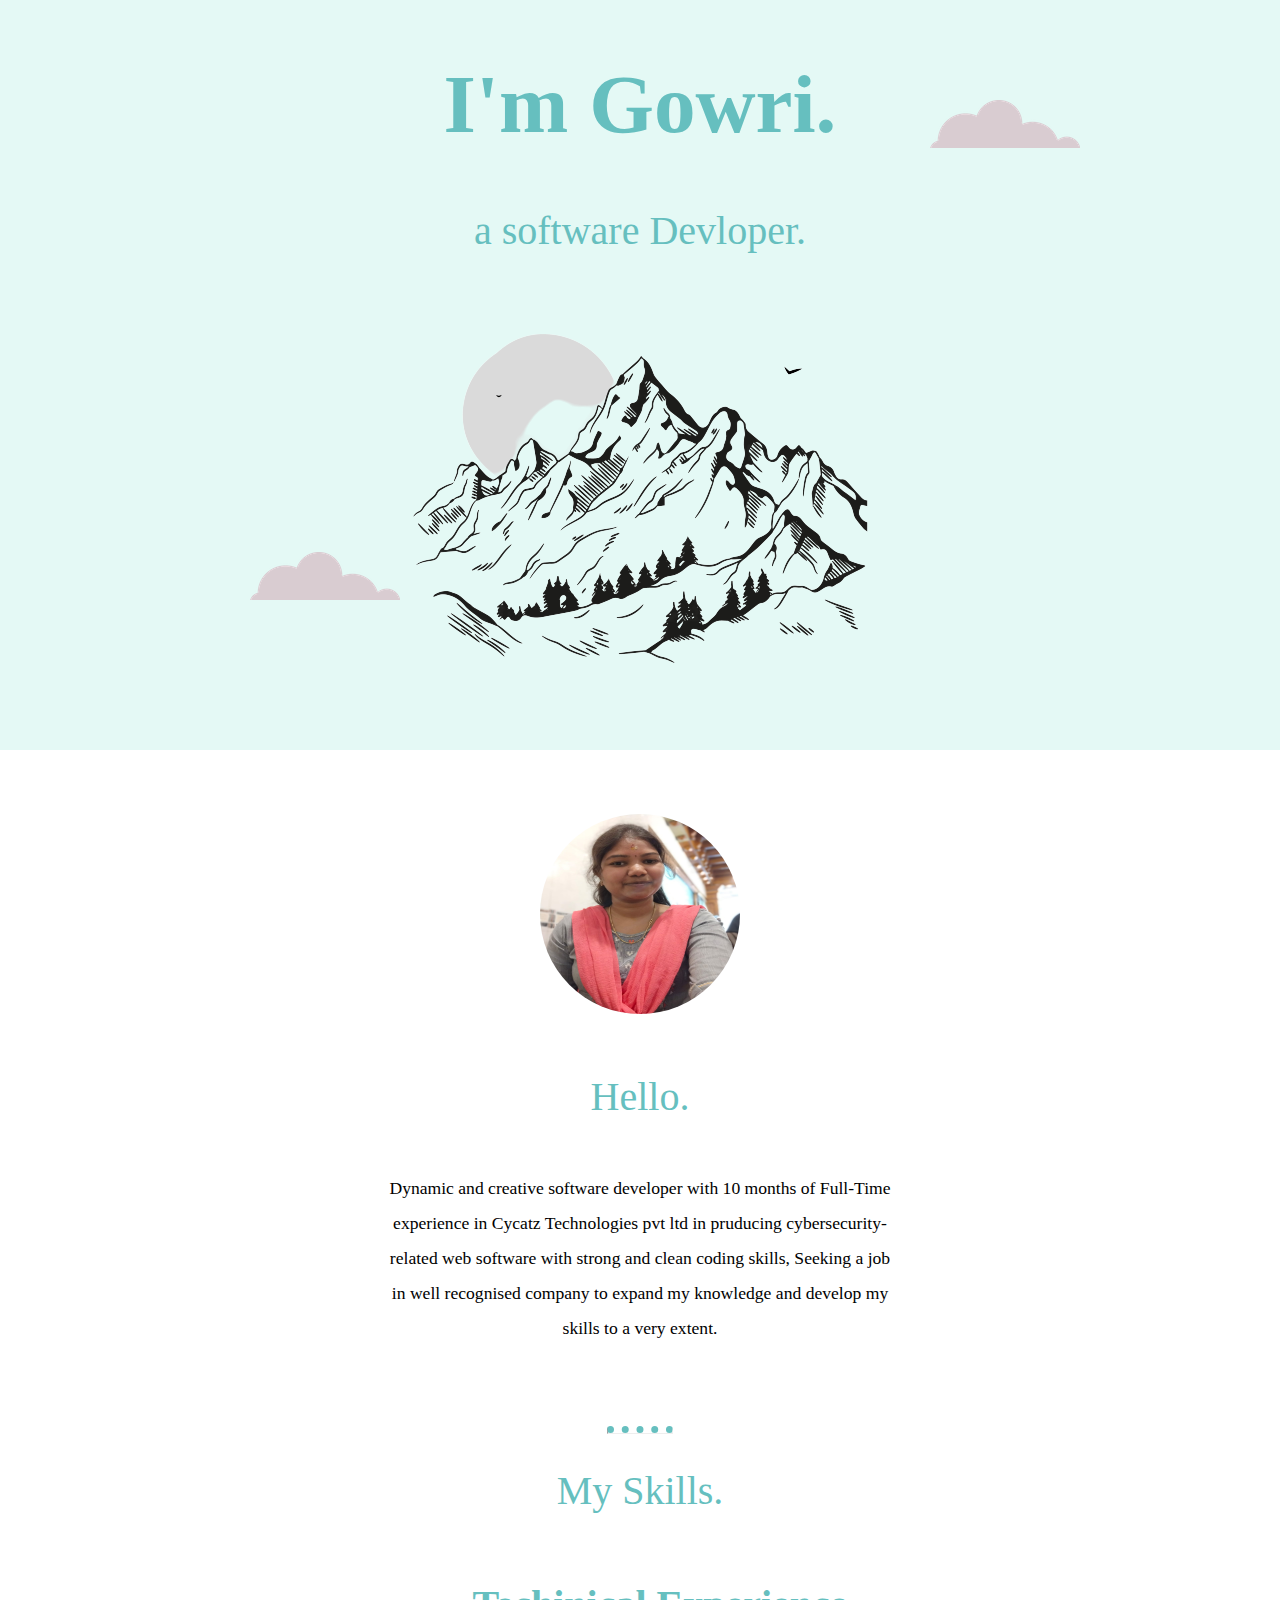
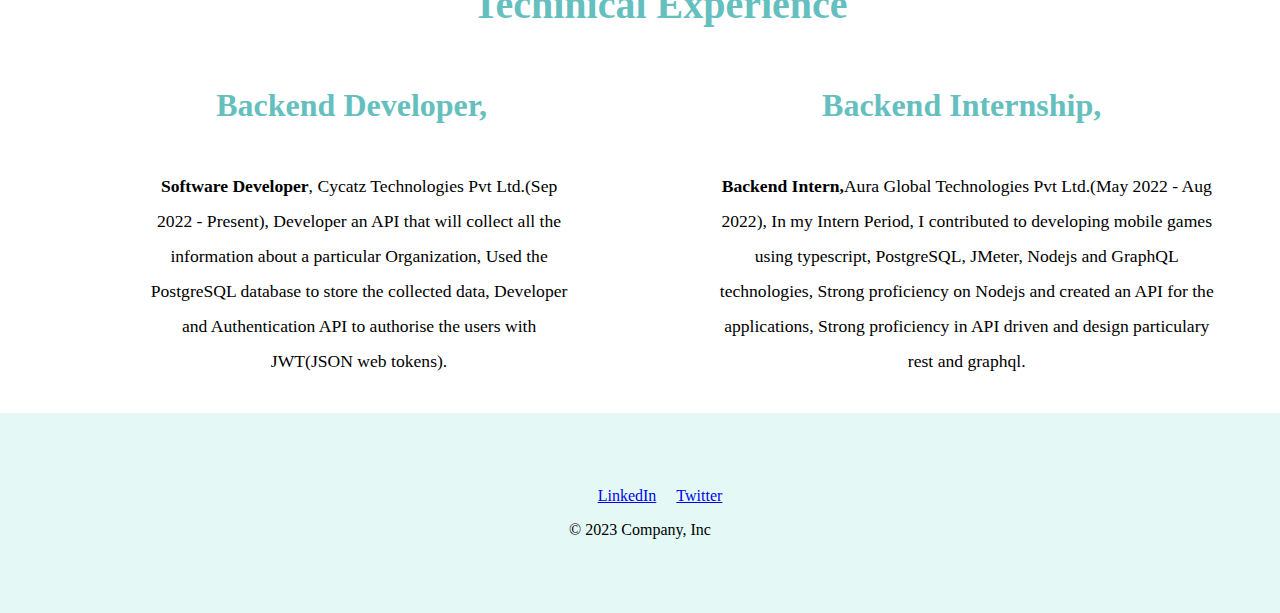
<file: index.html>
<!DOCTYPE html>
<html lang="en">
<head>
    <meta charset="UTF-8">
    <meta name="viewport" content="width=device-width, initial-scale=1.0">
    <title>Gowri</title>
    <link rel="stylesheet" href="./style.css">
</head>

<body>
    <div class="main">
        <img class="cloud1" src="./asstes/images/cloud.png">
        <div class="text-container">
            <h1>I'm Gowri.</h1>
            <h2>a software Devloper.</h2>
        </div>     
        <img class="cloud2" src="./asstes/images/cloud.png">
        <img class="mountain" src="./asstes/images/mountain.png">
    </div>

    <div class="profile-container">
        <img class="profile-img" src="./asstes/images/profile.jpeg">
        <h2 class="name">Hello.</h2>
        <p class="des">Dynamic and creative software developer with 10 months of Full-Time experience in Cycatz Technologies pvt ltd in pruducing cybersecurity-related 
            web software with strong and clean coding skills, Seeking a job in well recognised company to expand my knowledge and develop my skills
            to a very extent.</p>
    </div>
    <br><br><br>
    <hr>
   
    <div class="skills-container ">
        <h2 class="name">My Skills.</h2> 
        <!-- <img class="dev" src="./asstes/images/dev.jpg">  -->
        <ul>
            <li><h2 class="tec">Techinical Experience</h2>
            <ul>
                <li> <h2 class="backend">Backend Developer,</h2>
                    <ul>
                        <li><p class="desc"><b>Software Developer</b>, Cycatz Technologies Pvt Ltd.(Sep 2022 - Present), 
                            Developer an API that will collect all the information about a particular Organization,
                            Used the PostgreSQL database to store the collected data, 
                            Developer and Authentication API to authorise the users with JWT(JSON web tokens).</p>
                            </li>
                    </ul>                
                </li>
                <li><h2 class="backend">Backend Internship,</h2>
                    <ul>
                        <li><p class="desc"><b>Backend Intern,</b>Aura Global Technologies Pvt Ltd.(May 2022 - Aug 2022), 
                            In my Intern Period, I contributed to developing mobile games using typescript, PostgreSQL, JMeter, Nodejs and GraphQL technologies,
                            Strong proficiency on Nodejs and created an API for the applications,
                            Strong proficiency in API driven and design particulary rest and graphql.</p>
                            </li>
                    </ul> 
                </li>                         
            </ul>
            </li>          
            
        </ul>
       
    
    </div>

    <div class="container">
        <footer class="py-3 my-4">
          <ul class="nav justify-content-center border-bottom pb-3 mb-3">
            <li class="nav-item" ><a href="https://www.linkedin.com/in/gowri-ganeshan-015577195/" class="nav-link px-2 text-body-secondary">LinkedIn</a></li>
            <li class="nav-item"><a href="https://twitter.com/GGowri02" class="nav-link px-2 text-body-secondary">Twitter</a></li>            
          </ul>
          <p class="text-center text-body-secondary">© 2023 Company, Inc</p>
        </footer>
      </div>
    
</body>

</html>
</file>
<file: style.css>
.main {
    background-color: #e4f9f5;
    display: flex;
    justify-content: center;
    align-items: center;
    height: 750px; 
}

body {
    margin: 0;
    font-family: "Merriweather", serif;  
    text-align: center; 
}

h1{
    font-family: 'Sacramento', cursive;
    font-size: 5.2rem;
    color: #66bfbf;
    z-index: 1;
}

h2{
   font-family: 'Sacramento', cursive;
   font-size: 2.5rem;
   color: #66bfbf;
   font-weight: normal;
   
}
.dev{
    text-decoration:underline ;
}
.cloud1{
    position: absolute;
    top: 100px;
    right: 200px;
    /* z-index: -1; */
}
.cloud2{
    position: absolute;
    left: 250px;
    bottom: 300px;
}
.mountain{
    position: absolute;
    bottom: 150px;
}

.text-container{
    align-self: flex-start;
    z-index: 2;
}
.profile-container{
    display: flex;
    justify-content: center;
    align-items: center;
   flex-direction: column;
}
.profile-img{
    height: 200px;
    width: 200px;
    border-radius: 50%;
    margin-top: 5%;
    margin-bottom: 2%;
}
.name{
    font-family: 'Playfair Display', serif;
    font-size: 2.5rem;
    font-weight: normal;
    text-align: center;
}
.des{
   width: 40%;
   line-height: 2;
   font-size: 1.1em;  
}
hr{
    border-top: 7px dotted #66bfbf;   
    width: 5%;    
}

.tec{
    font-family: 'Playfair Display', serif;
    font-size: 2.5rem;
    font-weight: bold;
    text-align: center;    
  
}
.backend{
    font-family: 'Playfair Display', serif;
    font-size: 2em;
    font-weight: bold;
}

ul{
    display: flex;
    list-style: none;
    flex-direction: row;
    gap: 20px;
}
.desc{  
    margin-left: 5%;
    margin-right: 10%;
    line-height: 2;
    font-size: 1.1em;     
    text-align: center;
}
.container{
    background-color: #e4f9f5;
    display: flex;
    justify-content: center;
    align-items: center;
    height: 200px;
    
}
</file>
